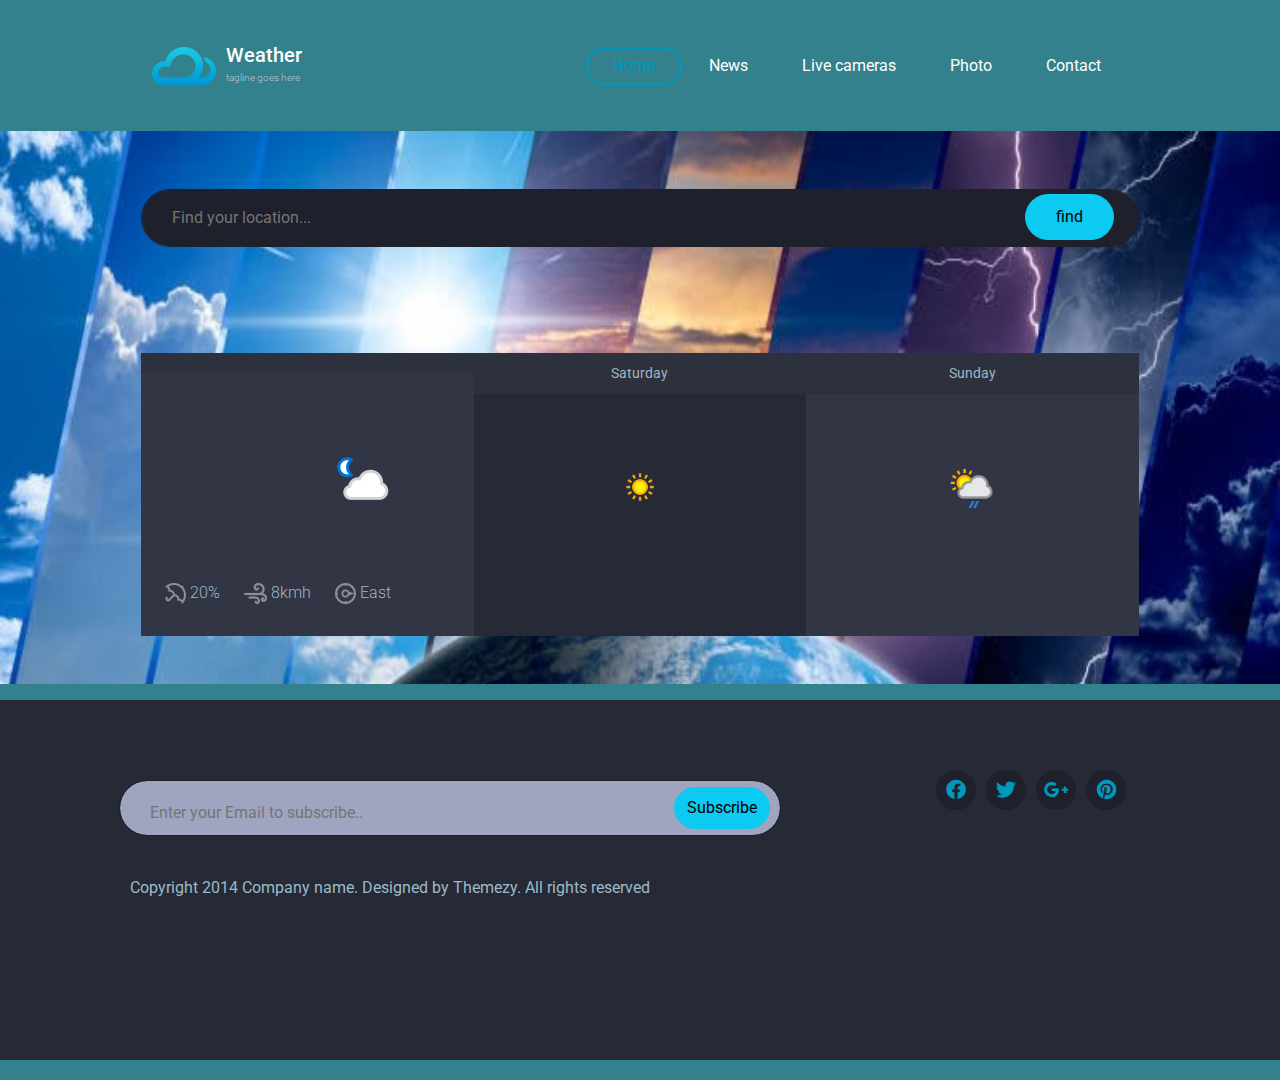
<file: index.html>
<!DOCTYPE html>
<html>
    <head>
      <link rel="preconnect" href="https://fonts.googleapis.com">
      <link rel="preconnect" href="https://fonts.gstatic.com" crossorigin>
      <link href="https://fonts.googleapis.com/css2?family=Atkinson+Hyperlegible&family=Roboto:wght@100;300;400;500;700;900&display=swap" rel="stylesheet">
        <title>Weather</title>
        <link rel="stylesheet" href="./css/all.min.css">
        <link rel="stylesheet" href="./css/bootstrap.min.css">
        <link rel="stylesheet" href="./css/main.css">
    </head>
    <body data-bs-spy="scroll" data-bs-target="#navbarspy">
    <section id="site-content">

      <!------------------header----------------->
      <header class="header-data">
      <div class="container ">
            <nav class="navbar navbar-expand-lg  w-100 " id="navbarspy">
                <div class="container d-flex justify-content-between">
                  <a class="navbar-brand d-flex align-items-center ico" href="#">
                    <img src="./images/logo@2x.png" alt="wind logo">
                  <div class="header-text">
                  <h1>Weather</h1> 
                  <small>tagline goes here </small>
                  </div>
                </a>
                  <button class="navbar-toggler menu " type="button" data-bs-toggle="collapse" data-bs-target="#navbarSupportedContent" aria-controls="navbarSupportedContent" aria-expanded="false" aria-label="Toggle navigation">
                    <span class="spanico"><i class="fa-solid fa-bars"></i> </span>
                  </button>
                  <div class="collapse navbar-collapse " id="navbarSupportedContent">
                    <ul class="navbar-nav ms-auto mb-2 mb-lg-0 ul-item">
                      <li class="nav-item">
                        <a class="nav-link active" aria-current="page" href="./index.html">Home</a>
                      </li>
                      <li class="nav-item">
                        <a class="nav-link" href="#">News</a>
                      </li>
                      <li class="nav-item">
                        <a class="nav-link" href="#">Live cameras</a>
                      </li>
                      <li class="nav-item">
                        <a class="nav-link" href="#">Photo</a>
                      </li>
                      <li class="nav-item">
                        <a class="nav-link" href="./contant.html">Contact</a>
                      </li>

                    </ul>
                  
                </div>
                </div>
              </nav>
      </div>
        </header>
      <!-------------------main------------------>
        <main class="main-data">
          <div class="container px-3 py-5 text-center ">
            <div class="row">
              <div class="col-sm-12">              
                <div class="find-location">
                <input class="rounded-pill w-90 mx-auto py-3 form-control" type="text" id="search" placeholder="Find your location..."/>
                <button class="btn btn-info rounded-pill " id="submit">find</button>
                </div>
          
              </div>
            </div>
          </div>

          <div class="forecast-table">
            <div class="container px-3 py-5">
              <div class="forecast-container m-auto " id="foreCast">
                <div class="row gridsite d-flex justify-content-between w-100 g-0 m-auto" id="todayData" >
              <!-----------------------today data---------------------->
              <div class=" col-sm-12  col-lg-4 bg-blue-color m-0">
                  <div class="today forecast">
                <div class="forecast-header" id="today">
                    <div class="day" id="currentDay"></div>
                    <div>
                      <span class="date" id="currentNumDay"></span>
                      <span id="currentMonth"> </span>
                    </div>
                    
                </div>
                <div class="forecast-content p-4 " id="current">
                  <div class="location" id="currentLocation"></div>
                  <div class="degree d-flex justify-content-between align-content-center">
                    <div class="num" id="CurrentTemp"> </div>
                    <div class="forecast-icon pt-4 ">
                    <img id="todayImg" src="./images/116.png "/>
                    </div>
                  </div>
                    <div class="customtoday" id="todayWeather"></div>
                    
                    <span class="info-ico ps-0">
                    <img src="./images/icon-umberella.png" alt="umberalla"/>
                    <span id="humidity">20%</span>
                    </span>
                    <span class="info-ico">
                    <img src="./images/icon-wind.png" alt="wind"/>
                    <span id="wind">8kmh</span>
                    </span>
                    <span class="info-ico">
                    <img src="./images/icon-compass.png" alt="compass"/>
                    <span id="directionWind">East</span>
                    </span>
                 
                </div> 
                  </div>
              </div>
                <!-----------------------tomorrow data------------------------>
                    <div class=" col-sm-12  col-lg-4 bg-blue-light ">
                  <div class="forecast text-center ">
                    <div class="forecast-header">
                      <div class="day" id="nextNameDay"></div>
                    </div>
                    <div class="forecast-content p-3 pt-5" id="contactTwo">
                      <div class="forecast-ico ">
                        <img id="nextDayImage" src="./images/113.webp"/>
                        </div>
                        <div class="degree" id="nextTemp"></div>
                        <small id="minTemp">  </small>
                        <div class="custom" id="nextTextWeather">  </div>
                    </div>
                    </div>

                    </div> 
              
              <!-----------------------after tomorrow data------------------------>
                <div class=" col-sm-12  col-lg-4   bg-blue-color pb-5 ">
                  <div class="forecast text-center ">
                    <div class="forecast-header">
                      <div class="day" id="afterNextNameDay"></div>
                    </div>
                    <div class="forecast-content p-3 pt-5" id="contactThree">
                      <div class="forecast-ico">
                        <img src="./images/176.png">
                        </div>
                        <div class="degree" id="afterTomorrow"> </div>
                        <small id="afterMinTemp"> </small>
                        <div class="custom" id="afterTextTemp"> </div>
                        </div>
                        </div>
                    </div> 
                </div>
              </div>
              
            </div>
              </div>
            </div>
          
              </div>
            </div>
          </div>
        </main>
      <!-------------------footer------------------>
          <footer class="footer-site mt-3">
            <div class="container">
              <div class="row">
                <div class="col-md-8 footer-info">
                  <input type="text" class="form-control" placeholder="Enter your Email to subscribe..">
                  <button class="btn btn-info rounded-pill py-2">Subscribe</button>
                  <p class="px-5"> Copyright 2014 Company name. Designed by Themezy. All rights reserved</p>
                </div>
                <div class="col-md-4">
                  <ul class="ul-icon d-flex justify-content-center">
                    <li>
                      <a href="#"> <i class="fa-brands fa-facebook"></i></a>
                    </li>

                    <li>
                      <a href="#"> <i class="fa-brands fa-twitter"></i></a>
                    </li>
                    <li>
                      <a href="#"> <i class="fa-brands fa-google-plus-g"></i></a>
                    </li>
                    <li>
                      <a href="#"> <i class="fa-brands fa-pinterest"></i></a>
                    </li>
                  </ul>
                </div>
              </div>
            </div>

          </footer>
          
    

    </section>

        <script src="./js/bootstrap.bundle.min.js"></script>
        <script src="./js/index.js"></script>
    </body>
</html>
</file>
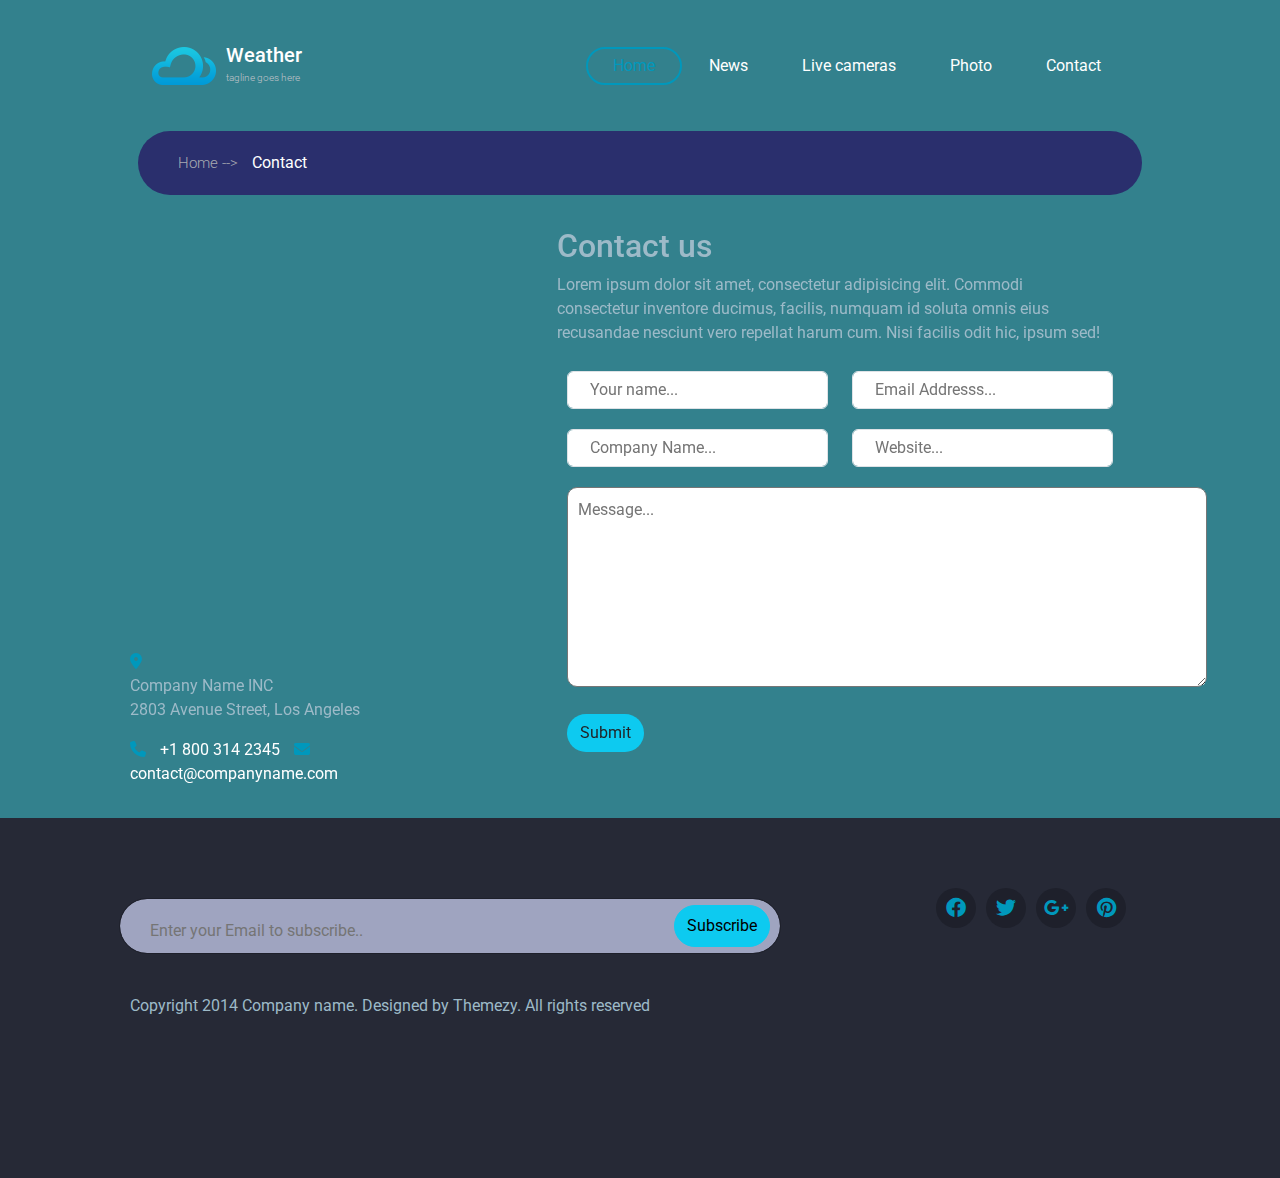
<file: contant.html>
<!DOCTYPE html>
<html>
    <head>
      <link rel="preconnect" href="https://fonts.googleapis.com">
<link rel="preconnect" href="https://fonts.gstatic.com" crossorigin>
<link href="https://fonts.googleapis.com/css2?family=Atkinson+Hyperlegible&family=Roboto:wght@100;300;400;500;700;900&display=swap" rel="stylesheet">
        <title>Weather</title>
        <link rel="stylesheet" href="./css/all.min.css">
        <link rel="stylesheet" href="./css/bootstrap.min.css">
        <link rel="stylesheet" href="./css/main.css">
    </head>
   <body>
    
    <section id="site-content">
        <header class="header-data">
            <div class="container ">
                  <nav class="navbar navbar-expand-lg  w-100 " id="navbarspy">
                      <div class="container d-flex justify-content-between">
                        <a class="navbar-brand d-flex align-items-center ico" href="#">
                          <img src="./images/logo@2x.png" alt="wind logo">
                        <div class="header-text">
                        <h1>Weather</h1> 
                        <small>tagline goes here </small>
                        </div>
                    </a>
                        <button class="navbar-toggler menu " type="button" data-bs-toggle="collapse" data-bs-target="#navbarSupportedContent" aria-controls="navbarSupportedContent" aria-expanded="false" aria-label="Toggle navigation">
                        <span class="spanico"><i class="fa-solid fa-bars"></i> </span>
                        </button>
                        <div class="collapse navbar-collapse " id="navbarSupportedContent">
                        <ul class="navbar-nav ms-auto mb-2 mb-lg-0 ul-item">
                            <li class="nav-item">
                            <a class="nav-link active" aria-current="page" href="./index.html">Home</a>
                            </li>
                            <li class="nav-item">
                            <a class="nav-link" href="#">News</a>
                            </li>
                            <li class="nav-item">
                            <a class="nav-link" href="#">Live cameras</a>
                            </li>
                            <li class="nav-item">
                            <a class="nav-link" href="#">Photo</a>
                            </li>
                            <li class="nav-item">
                            <a class="nav-link" href="./contant.html">Contact</a>
                            </li>
    
                        </ul>
                        
                    </div>
                    </div>
                    </nav>
            </div>
            </header>

        <main id="site-info" >
            <div class="container">
                <div class="goback ">
                    <a href="./index.html"> Home  --> </a>
                    <span> Contact</span>
                </div>


            </div>
            <div class="container details py-3">
                <div class="row">
                    <div class="col-sm-12 col-md-5 ">
                        <div class="contant-info w-90">
                            <div class="map" >
                                <iframe class="ms-5 mb-3 mt-3" src="https://www.google.com/maps/embed?pb=!1m14!1m12!1m3!1d13969.087681500992!2d30.976159350000003!3d28.919976350000002!2m3!1f0!2f0!3f0!3m2!1i1024!2i768!4f13.1!5e0!3m2!1sen!2seg!4v1692286948141!5m2!1sen!2seg" 
                                width="400" height="400" style="border:0;" allowfullscreen="" loading="lazy" referrerpolicy="no-referrer-when-downgrade"></iframe>
                            </div>
                            <div class="contact-address ms-5">
                                <address>
                                    <span><i class="fa-solid fa-location-dot"></i></span>
                                    <p>Company Name INC  
                                        <br>
                                        2803 Avenue Street, Los Angeles
                                    </p>
                                </address>
                                <a href="#">
                                    <i class="fa-solid fa-phone"></i>
                                    +1 800 314 2345
                                </a>
                                <a href="#">
                                    <i class="fa-solid fa-envelope"></i>
                                    contact@companyname.com
                                </a>
                            </div>
                        </div>
                    </div>
                    <div class="col-md-6 col-md-offset-1 mt-3" >
                        <h2 class="section-title">Contact us</h2>
                        <p>Lorem ipsum dolor sit amet, consectetur adipisicing elit. Commodi consectetur inventore ducimus,
                            facilis, numquam id soluta omnis eius recusandae nesciunt vero repellat harum cum. Nisi facilis odit hic, ipsum sed!</p>
                    
                            <form action="#" class="" >
                            <div class="row g-4 ">
                                <div class="col-md-6">                            
                                    <input class="form-control" type="text" placeholder="Your name...">
                                </div>
                                <div class="col-md-6">
                                <input class="form-control" type="email" placeholder="Email Addresss...">
                            </div>
                            </div>
                            <div class="row g-4">
                                <div class="col-md-6">
                                    <input class="form-control" type="text" placeholder="Company Name...">
                                </div>
                                <div class="col-md-6">
                                    <input class="form-control" type="text" placeholder="Website...">
                                </div>
                            </div>
                                
                                <textarea name="" id="" placeholder="Message..."></textarea>
                                <div class="text-right">
                                    <input class="btn bg-info rounded-pill" type="submit" placeholder="Send message">
                                </div>
                            </form>
                        
                    </div>
                </div>
            </div>
        </main>    
    <!----------------------footer------------------>
    <footer class="footer-site mt-3">
    <div class="container">
        <div class="row">
        <div class="col-md-8 footer-info">
            <input type="text" class="form-control" placeholder="Enter your Email to subscribe..">
            <button class="btn btn-info rounded-pill py-2">Subscribe</button>
            <p class="px-5"> Copyright 2014 Company name. Designed by Themezy. All rights reserved</p>
        </div>
        <div class="col-md-4">
          <ul class="ul-icon d-flex justify-content-center">
            <li>
              <a href="#"> <i class="fa-brands fa-facebook"></i></a>
            </li>

            <li>
              <a href="#"> <i class="fa-brands fa-twitter"></i></a>
            </li>
            <li>
              <a href="#"> <i class="fa-brands fa-google-plus-g"></i></a>
            </li>
            <li>
              <a href="#"> <i class="fa-brands fa-pinterest"></i></a>
            </li>
          </ul>
        </div>
      </div>
    </div>

    </footer>
    
    </section>
    
    </body>
</html>
</file>
<file: css/main.css>
/*------------------global---------------------   */
* {
    margin: 0;
    padding: 0;
    box-sizing: border-box !important;
    text-decoration: none !important;
    list-style: none;
    font-family: "Roboto", sans-serif;
    color: #9DBAC8;

}
::placeholder{
    color: #757575 !important;
    padding: 10px;
}
.bg-blue-color{
    background-color: #323544;
}
.bg-blue-light{
    background-color:#262936;
}
.w-90{
    width: 90%;
}
#site-content {
    width: 100%;
    min-height: 120vh;
    background-color: #33818d;
}
/*-------------------------index page--------------------------  */
/*-------------------------------header site---------------------  */
#site-content .header-data {
    width: 80%;
    margin: auto;
    padding: 30px 0;
}

#site-content .ico img {
    width: 64px;
    height: 38px;
    margin-right: 10px;
}
#site-content .header-data .navbar a {
    color: #fff;
}
#site-content .header-data button{
    background: none;
    color: #fff;
    padding: 20px;
    border: 2px solid transparent;
    border-radius: 40px;
    transition: 0.3s ease;
}

#site-content .header-data button:hover 
{
    color: #0098bc;
    border-color: #0098bc;
}
#site-content .header-data .navbar .ul-item .active{
    border: 2px solid #0098bc;
    border-radius: 40px;
    color: #0098bc;
}
#site-content .header-data .navbar .header-text {
    display: inline-block;
    vertical-align: middle;
    font-weight: 300;
    font-size: 14px;
    line-height: 21px;
    color: rgb(191, 193, 200);
}

#site-content .header-data .navbar .header-text h1 {
    color: #fff;
    font-size: 20px;
    margin: 0;
}

#site-content .header-data .navbar .header-text small {
    font-size: 10px;
    display: block;
    color: #bfc1c8;
}
#site-content .header-data .navbar .ul-item li a {
    padding: 5px 25px;
    border: 2px solid transparent;
    border-radius: 30px;
    transition: 0.3s ease;
    font-weight: 400;
}
#site-content .header-data .navbar .ul-item li:hover a {
    display: block;
    width: fit-content;
    color: #0098bc;
    border-color: #0098bc;
}
/*------------------------------- main site---------------------  */

#site-content .main-data {
    width: 100%;
   
    
    background-image: url("../images/weather.jpg");
    background-size: 100% 600px;
    background-repeat: no-repeat;
}

#site-content .main-data .find-location{
    position: relative;

}

#site-content .main-data .find-location input {
    width: 90%;
    margin: 10px auto 10px;
    display: block;
    background-color: #1e202b;
    border: 1px solid #1e202b;
    padding: 20px 50px 20px 20px;
    color: #fff;
    border-radius: 30px;
}
#site-content .main-data .find-location button {
    position: absolute; 
    right: 80px;
    top: 5px;
    padding: 10px 30px;

}
#site-content .main-data .forecast-container{
    width: 90%;
    background-color: #323544;
    display: flex;
    flex-wrap: wrap;
    justify-content: space-between;
    border-radius: 20px;

}
#site-content .main-data .forecast-container .gridsite{
    display: flex;
    justify-content: space-between;
}
#site-content .main-data .today .forecast-header{
    display: flex;
    justify-content: space-between;
}
#site-content .main-data  .forecast-header{
    padding: 10px;
    background-color:#2D303D;
    font-weight: 400;
    line-height: 21px;
    font-size: 14px;
    
}
#site-content .main-data .forecast-content .location{
    font-weight: 400;
    font-size: 18px;
    line-height: 27px;
}
#site-content .main-data .forecast-content .degree .num{
    font-weight: 700;
    font-size: 60px;
    line-height: 135px;
    color: #fff;
    width: 80px;
    height: 80px;


}
#site-content .main-data .forecast-content .forecast-ico{
    width: 50px;
    font-weight: 700;
    font-size: 16px;
    line-height: 36px;
    margin: 20px auto;
}
#site-content .main-data .forecast-content .forecast-icon{
    width: 100px;
    font-weight: 700;
    font-size: 60px;
    line-height: 80px;
}
#site-content .main-data .forecast-content .forecast-ico img{
    width: 100%;
 
}
#site-content .main-data .forecast .custom{
    color: #0098bc;
    font-weight: 300 ;
    font-size: 14px;
    line-height: 21px;
    padding: 20px 0;
    text-align: center;
}
#site-content .main-data .forecast .customtoday{
    color: #0098bc;
    font-weight: 300 ;
    font-size: 14px;
    line-height: 21px;
    padding: 20px 0;
}
#site-content .main-data .forecast-content .info-ico{
    font-weight: 300;
    font-size: 16px;
    line-height: 21px;
    padding: 10px;
}
#site-content .main-data .forecast-content .degree{
    font-size: 50px;
    font-weight: 700;
    line-height: 26px;
    margin: 20px;
    color: #fff;
}
#site-content .main-data .forecast-content .degreetoday{
    margin-top: 30px;
    font-size: 50px;
    font-weight: 700;
    line-height: 16px;
    padding: 10px;
    color: #fff;
}
#site-content .main-data .forecast-content .degree span{
    color: #fff;
}
sup{
    color: #fff;
}
#site-content .main-data .forecast-content small{
    font-weight: 300;
    font-size: 18px;
    line-height: 24px;
    color: rgb(191, 193, 200);
}


/*-------------------------------footer site---------------------*/

#site-content footer{
    width: 100%;
    height: 40vh;
    padding: 40px;
    background-color: #262936;
}
#site-content .footer-info{
    position: relative;
}
#site-content .footer-info input {
    width: 90%;
    margin: 40px auto;
    display: block;
    background-color: #9fa4c0;
    border: 1px solid #1e202b;
    padding: 20px 50px 10px 20px;
    color: #ffffff !important;
    border-radius: 30px;
}
#site-content .footer-info button{
    position: absolute;
    top: 47px;
    right: 60px;
}
#site-content .footer-site  li i{
    margin: 30px 10px 30px 0px;
    font-size: 20px;
    background-color: #1E202B;
    color: #0098bc;
    width: 40px;
    height: 40px;
    border-radius:20px ;
    padding-top: 10px;
    text-align: center;
} 
#site-content .footer-site  li i:hover{
    background-color: #0098bc;
    color: #fff;
}




/*--------------------------------main site-------------------------  */
#site-info .goback{
    position: relative;
    width: 90%;
    background-color:#2a2f6d ;
    border-radius: 40px;
    padding: 20px 40px;
    margin: auto;
}
#site-info .goback a{
    color: #A8AAB2;
    font-weight: 300;
    line-height: 1.5;
    font-size: 15px;
}
#site-info .goback a:hover{
    text-decoration: underline !important;
}
#site-info .goback span{
    padding: 10px;
    color: #fff;
}

#site-info .details .site-form{
    width: 100%;
    margin-left: 20px;
    
}
#site-info form input{
margin: 10px;
}
#site-info textarea{
    width: 640px;
    margin: 10px;
    border-radius:10px ;
    height: 200px;
}

#site-info .contact-address i{
    color: #0098bc;
    padding-right: 10px;
}
#site-info .contact-address a{
    color: #fff;
    padding-right: 10px;

}
</file>
